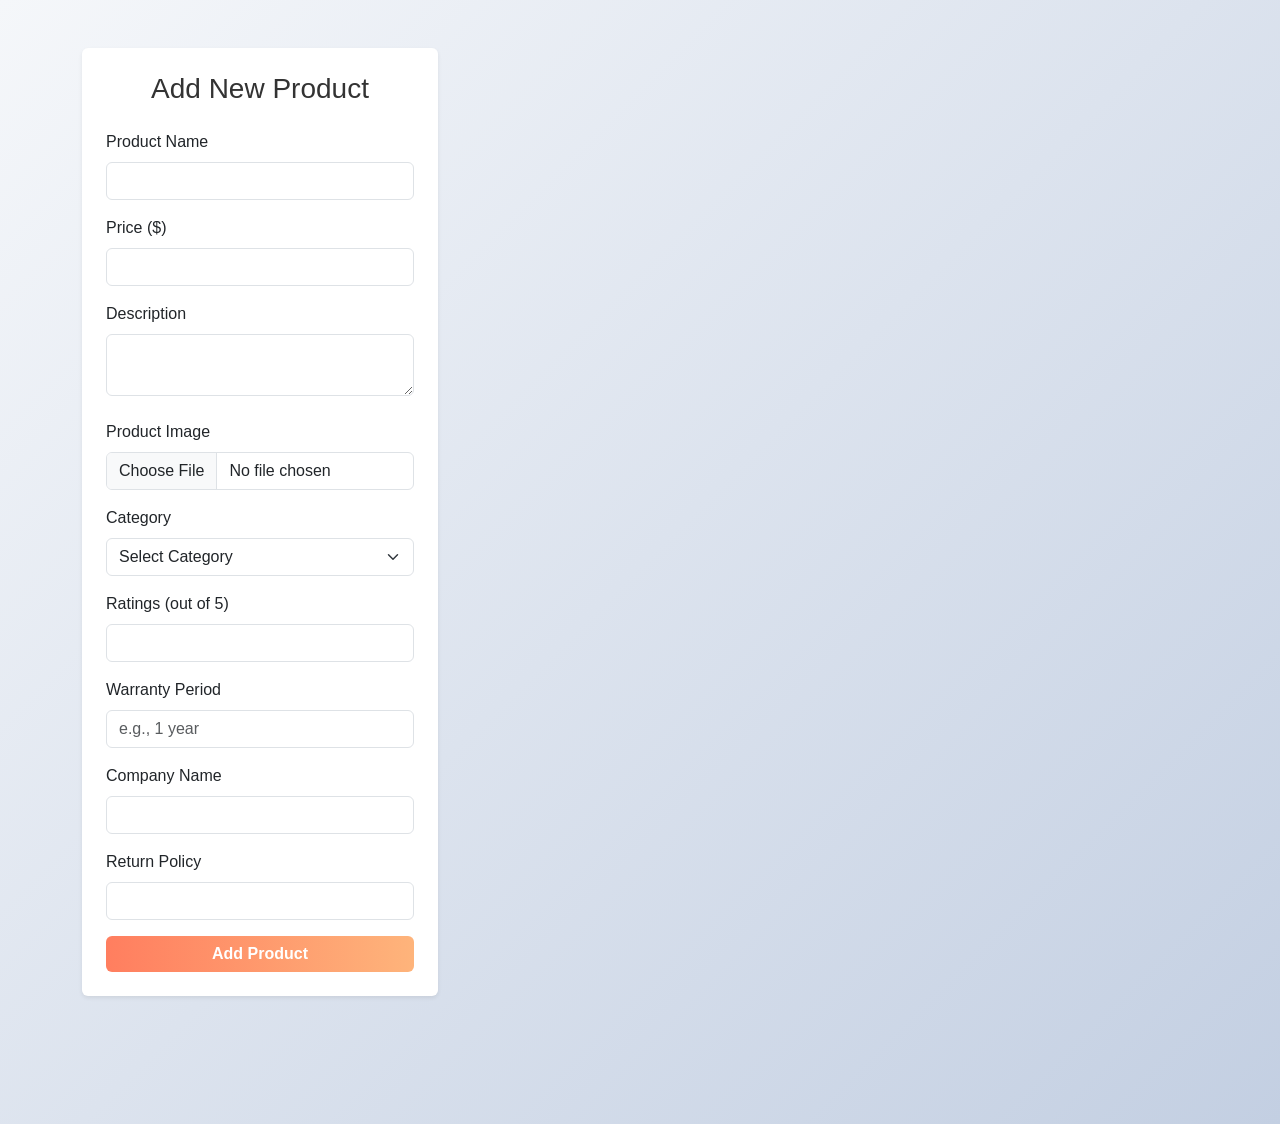
<file: index.html>
<!DOCTYPE html>
<html lang="en">

<head>
    <meta charset="UTF-8">
    <meta name="viewport" content="width=device-width, initial-scale=1.0">
    <title>E-Commerce Product Entry Form</title>
   
    <link href="https://cdn.jsdelivr.net/npm/bootstrap@5.3.2/dist/css/bootstrap.min.css" rel="stylesheet">
    <link rel="stylesheet" href="style.css">
</head>

<body>

    <div class="container my-5">
        <div class="row g-4">
           
            <div class="col-md-4">
                <div class="form-section p-4 rounded shadow-sm bg-white">
                    <h3 class="mb-4">Add New Product</h3>
                    <form id="productForm">
                        <div class="mb-3">
                            <label for="productName" class="form-label">Product Name</label>
                            <input type="text" class="form-control" id="productName" required>
                        </div>

                        <div class="mb-3">
                            <label for="price" class="form-label">Price ($)</label>
                            <input type="number" class="form-control" id="price" required>
                        </div>

                        <div class="mb-4">
                            <label for="description" class="form-label">Description</label>
                            <textarea class="form-control" id="description" rows="2" required></textarea>
                        </div>

                        <div class="mb-3">
                            <label for="imageFile" class="form-label">Product Image</label>
                            <input type="file" class="form-control" id="imageFile" accept="image/*" required>
                        </div>


                        <div class="mb-3">
                            <label for="category" class="form-label">Category</label>
                            <select class="form-select" id="category" required>
                                <option value="" selected disabled>Select Category</option>
                                <option>Electronics</option>
                                <option>Clothing</option>
                                <option>Furniture</option>
                                <option>Beauty</option>
                                <option>Books</option>
                            </select>
                        </div>

                        <div class="mb-3">
                            <label for="ratings" class="form-label">Ratings (out of 5)</label>
                            <input type="number" class="form-control" id="ratings" min="0" max="5" step="0.1" required>
                        </div>

                        <div class="mb-3">
                            <label for="warranty" class="form-label">Warranty Period</label>
                            <input type="text" class="form-control" id="warranty" placeholder="e.g., 1 year" required>
                        </div>

                        <div class="mb-3">
                            <label for="company" class="form-label">Company Name</label>
                            <input type="text" class="form-control" id="company" required>
                        </div>

                        <div class="mb-3">
                            <label for="returnPolicy" class="form-label">Return Policy</label>
                            <input type="text" class="form-control" id="returnPolicy" required>
                        </div>

                        <button type="submit" class="btn btn-primary w-100">Add Product</button>
                    </form>
                </div>
            </div>

            
            <div class="col-md-8">
                <div class="row" id="productDisplay"></div>
            </div>
        </div>
    </div>

    
    <script src="https://cdn.jsdelivr.net/npm/bootstrap@5.3.2/dist/js/bootstrap.bundle.min.js"></script>
    <script src="script.js"></script>
</body>

</html>
</file>
<file: style.css>
body {
  background: linear-gradient(135deg, #f5f7fa, #c3cfe2);
  font-family: 'Segoe UI', Tahoma, Geneva, Verdana, sans-serif;
  padding-bottom: 50px;
}


.form-section {
  background: #ffffff;
  padding: 30px 20px;
  border-radius: 12px;
  box-shadow: 0 8px 25px rgba(0,0,0,0.15);
  transition: transform 0.3s;
  margin-bottom: 30px;
}

.form-section:hover {
  transform: translateY(-5px);
}

.form-section h3 {
  color: #333;
  text-align: center;
  margin-bottom: 25px;
}


.btn-primary {
  background: linear-gradient(90deg, #ff7e5f, #feb47b);
  border: none;
  font-weight: 600;
  transition: all 0.50s ease;
}

.btn-primary:hover {
  background: linear-gradient(90deg, #feb47b, #ff7e5f);
  transform: scale(1.05);
}


#productDisplay {
  display: flex;
  justify-content: center;
  align-items: center;
  flex-wrap: wrap;
  gap: 20px; 
}


.product-card {
  transition: transform 0.3s, box-shadow 0.3s;
  border-radius: 12px;
  overflow: hidden;
  flex: 1 1 calc(50% - 20px); 
  background: #ffffff;
  box-shadow: 0 8px 20px rgba(0,0,0,0.1);
}

.product-card:hover {
  transform: translateY(-5px);
  box-shadow: 0 12px 25px rgba(0,0,0,0.2);
}


.product-img {
  height: 200px;
  width: 100%;
  object-fit: cover;
}


.card-body {
  padding: 15px 20px;
}

.card-title {
  color: #ff7e5f;
  font-weight: 700;
  font-size: 1.2rem;
  margin-bottom: 10px;
}

.card-text {
  color: #555;
  font-size: 0.95rem;
  margin-bottom: 5px;
  text-align: justify;
}


input:focus, textarea:focus, select:focus {
  border-color: #ff7e5f;
  box-shadow: 0 0 5px rgba(255,126,95,0.5);
  outline: none;
}

/* Responsive */
@media (max-width: 992px) {
  .product-card {
    flex: 1 1 100%; 
  }
}
</file>
